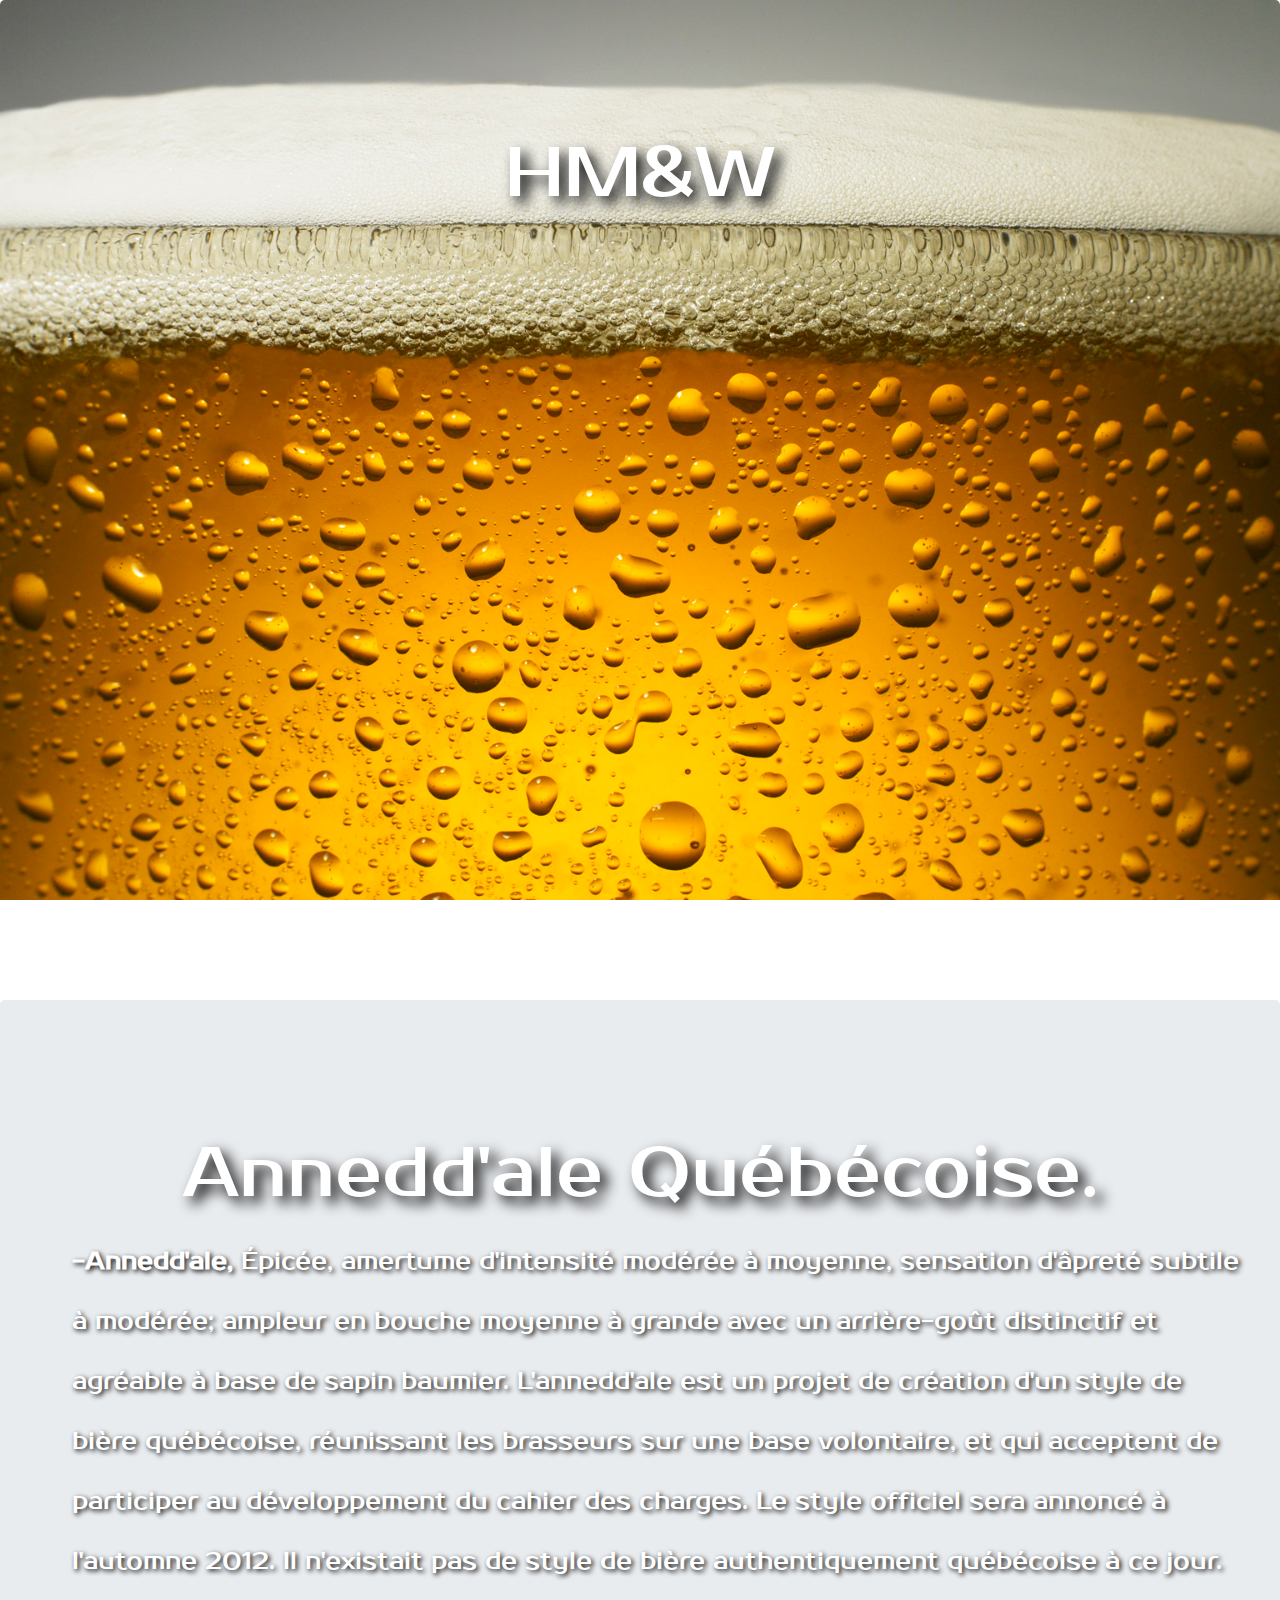
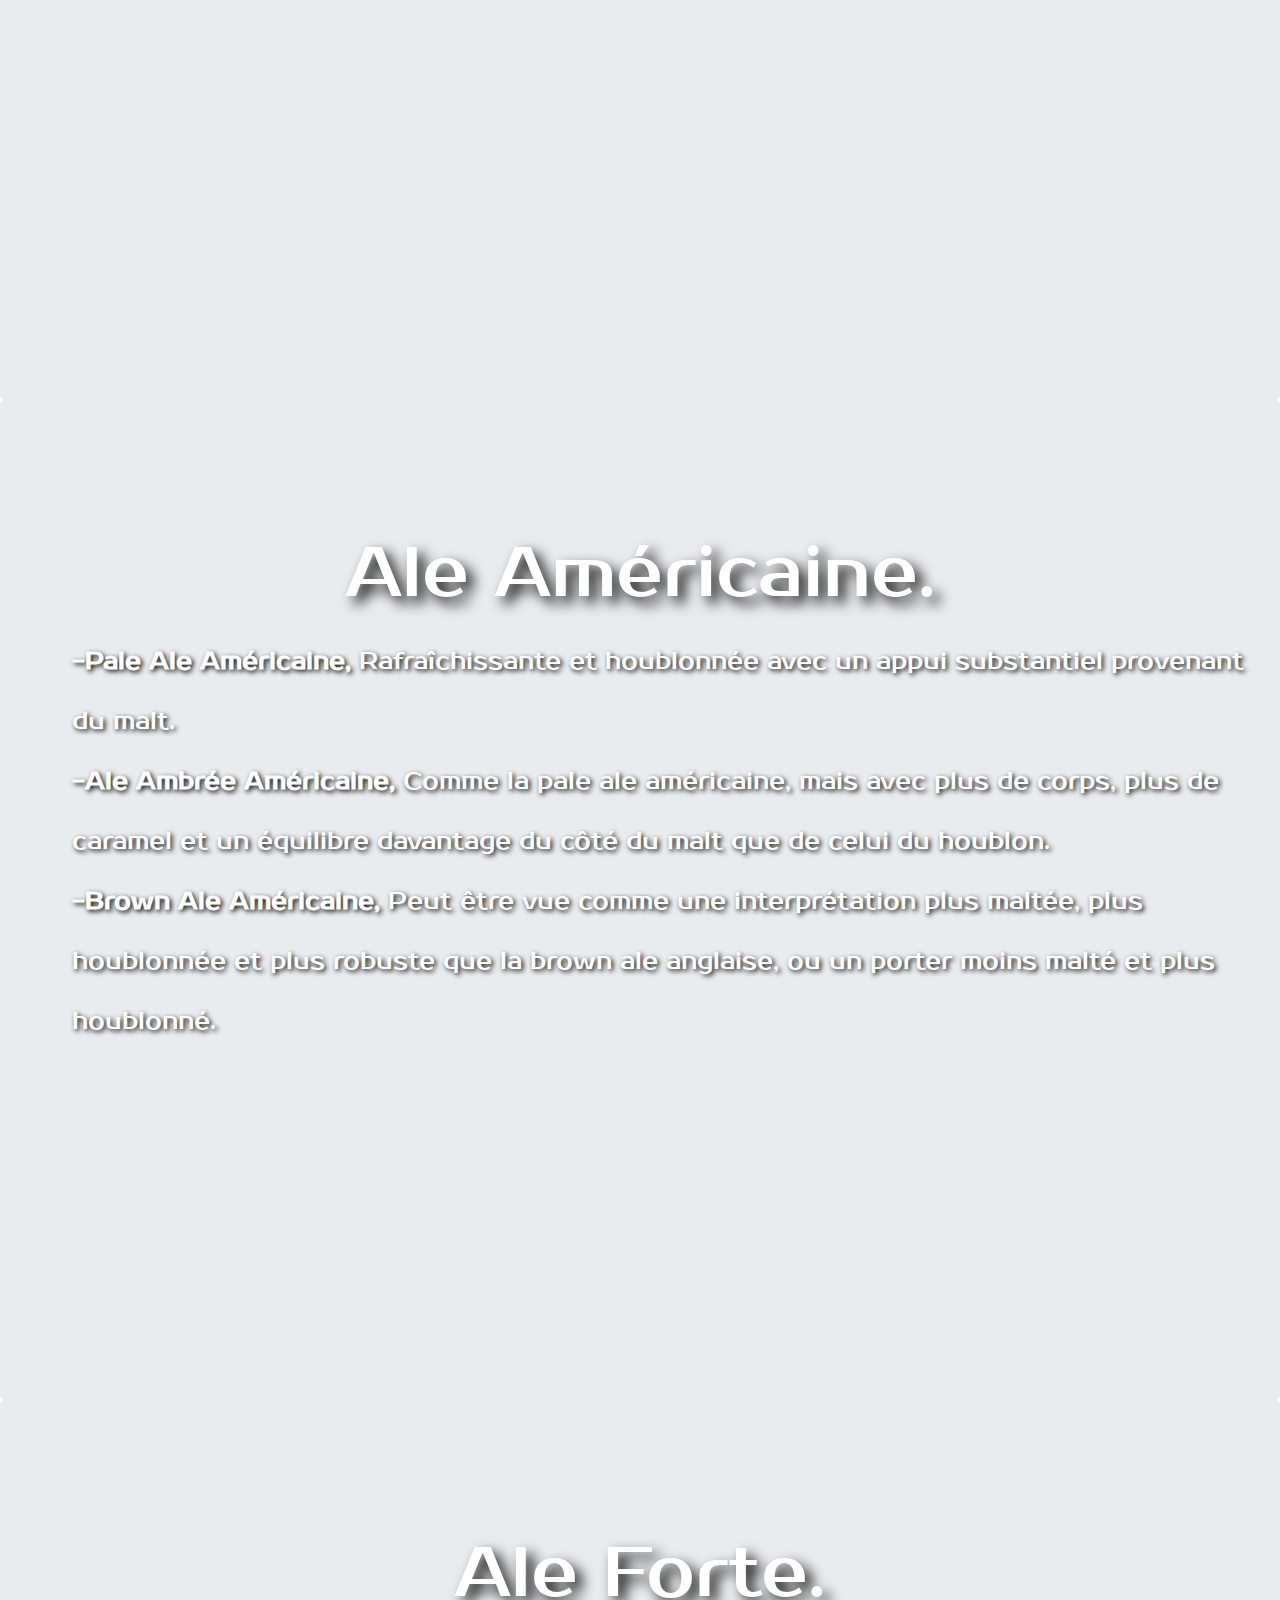
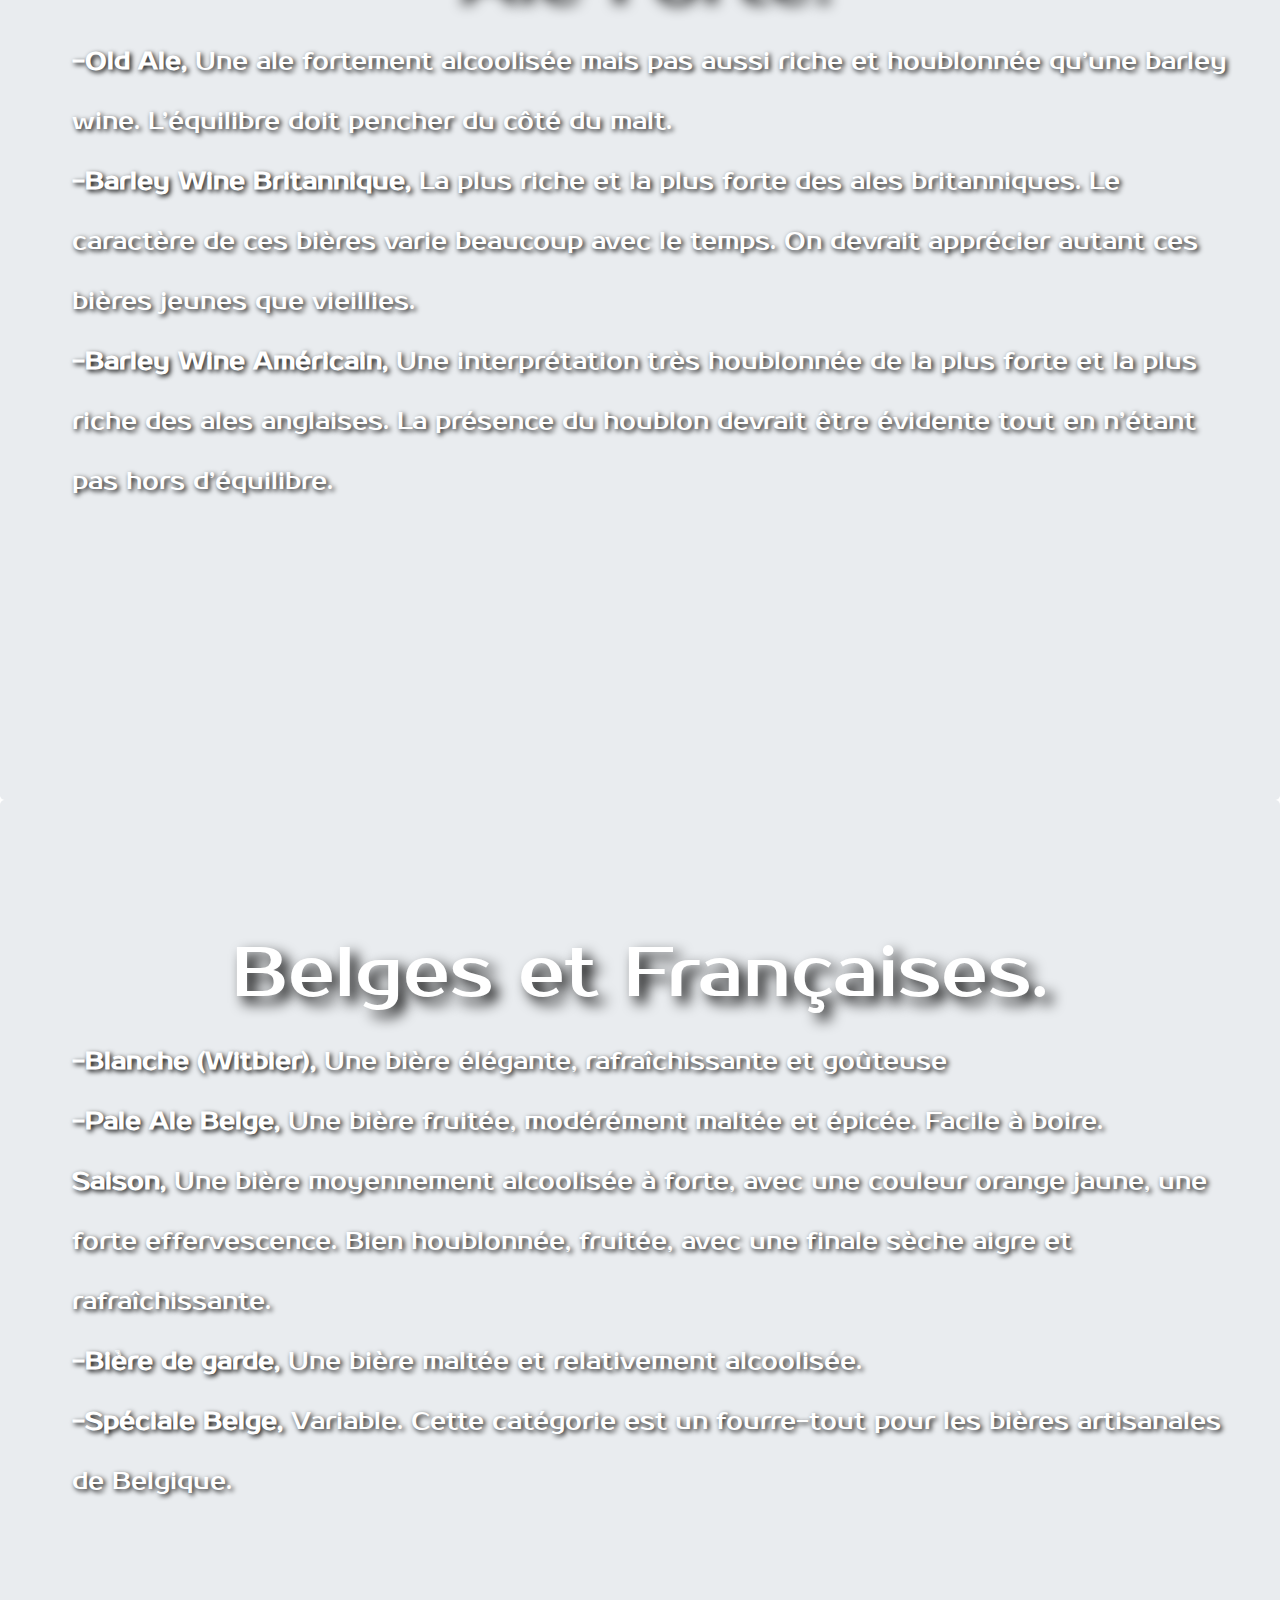
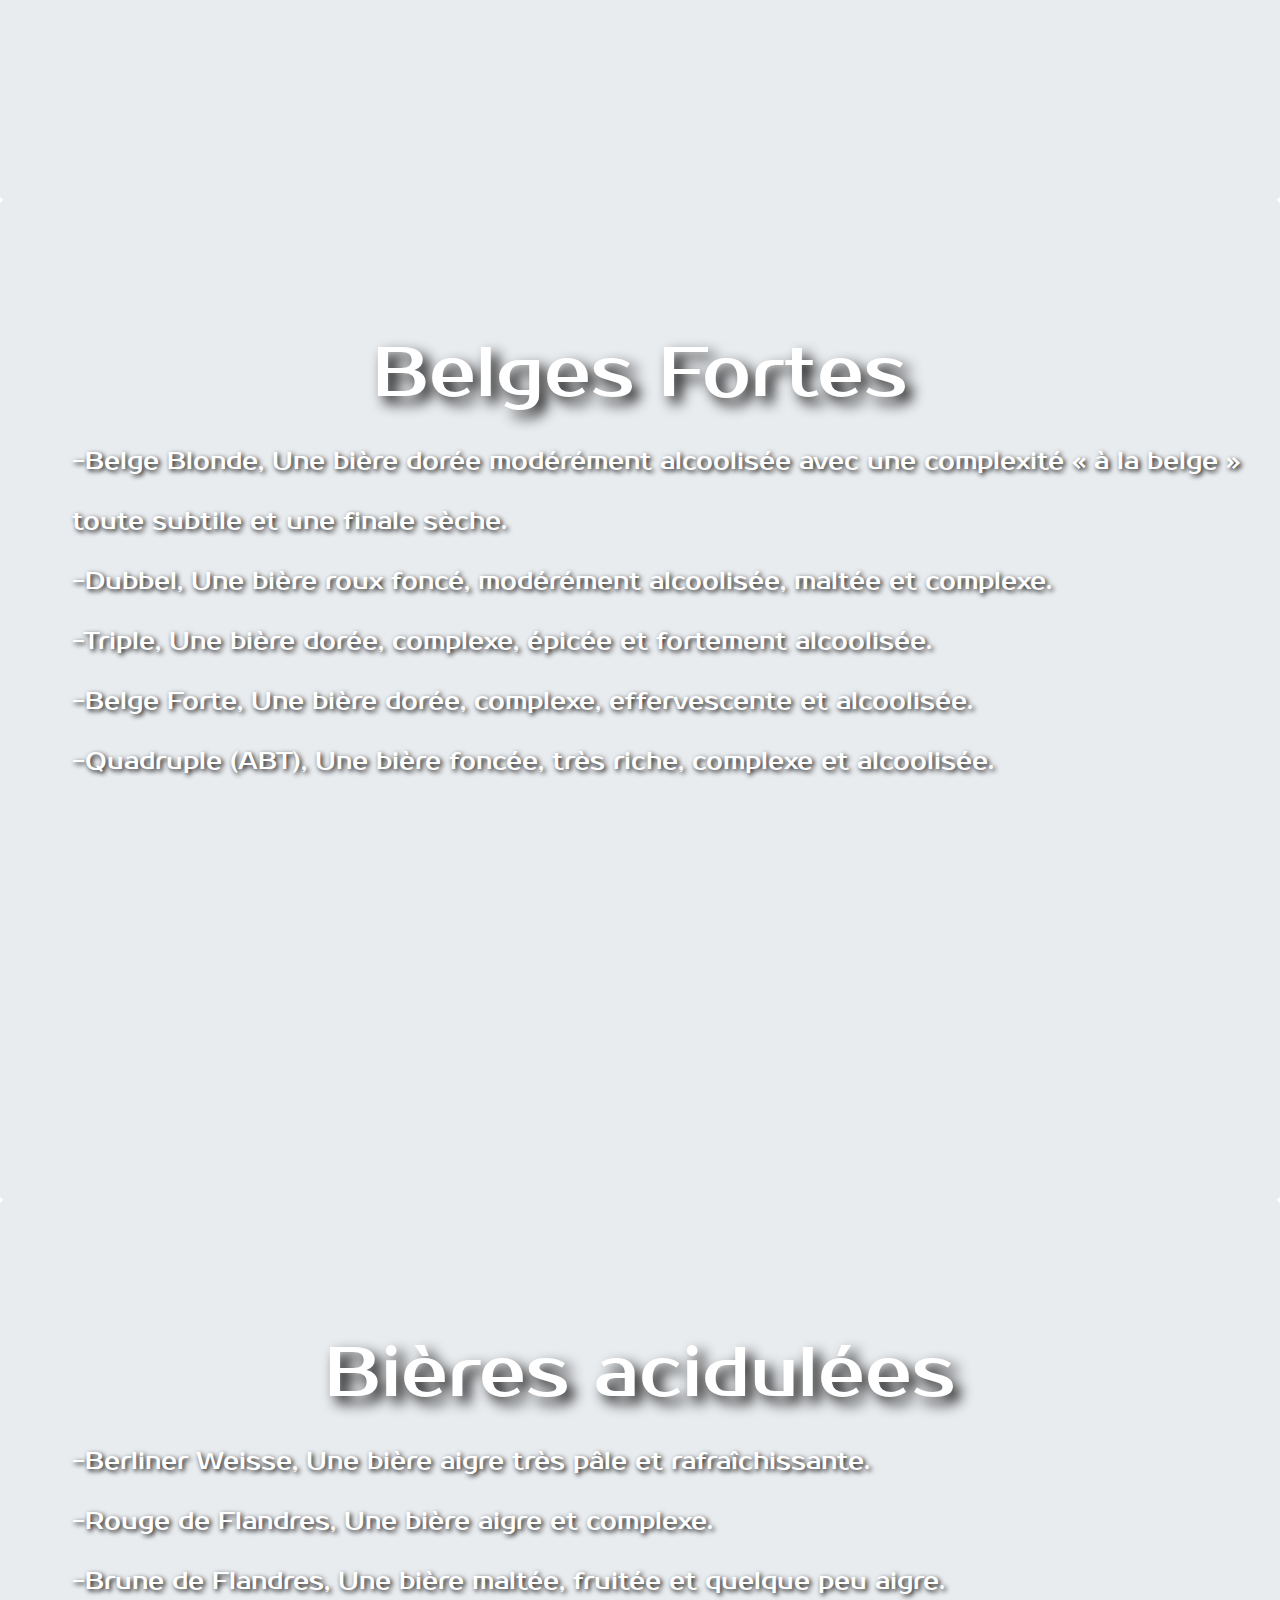
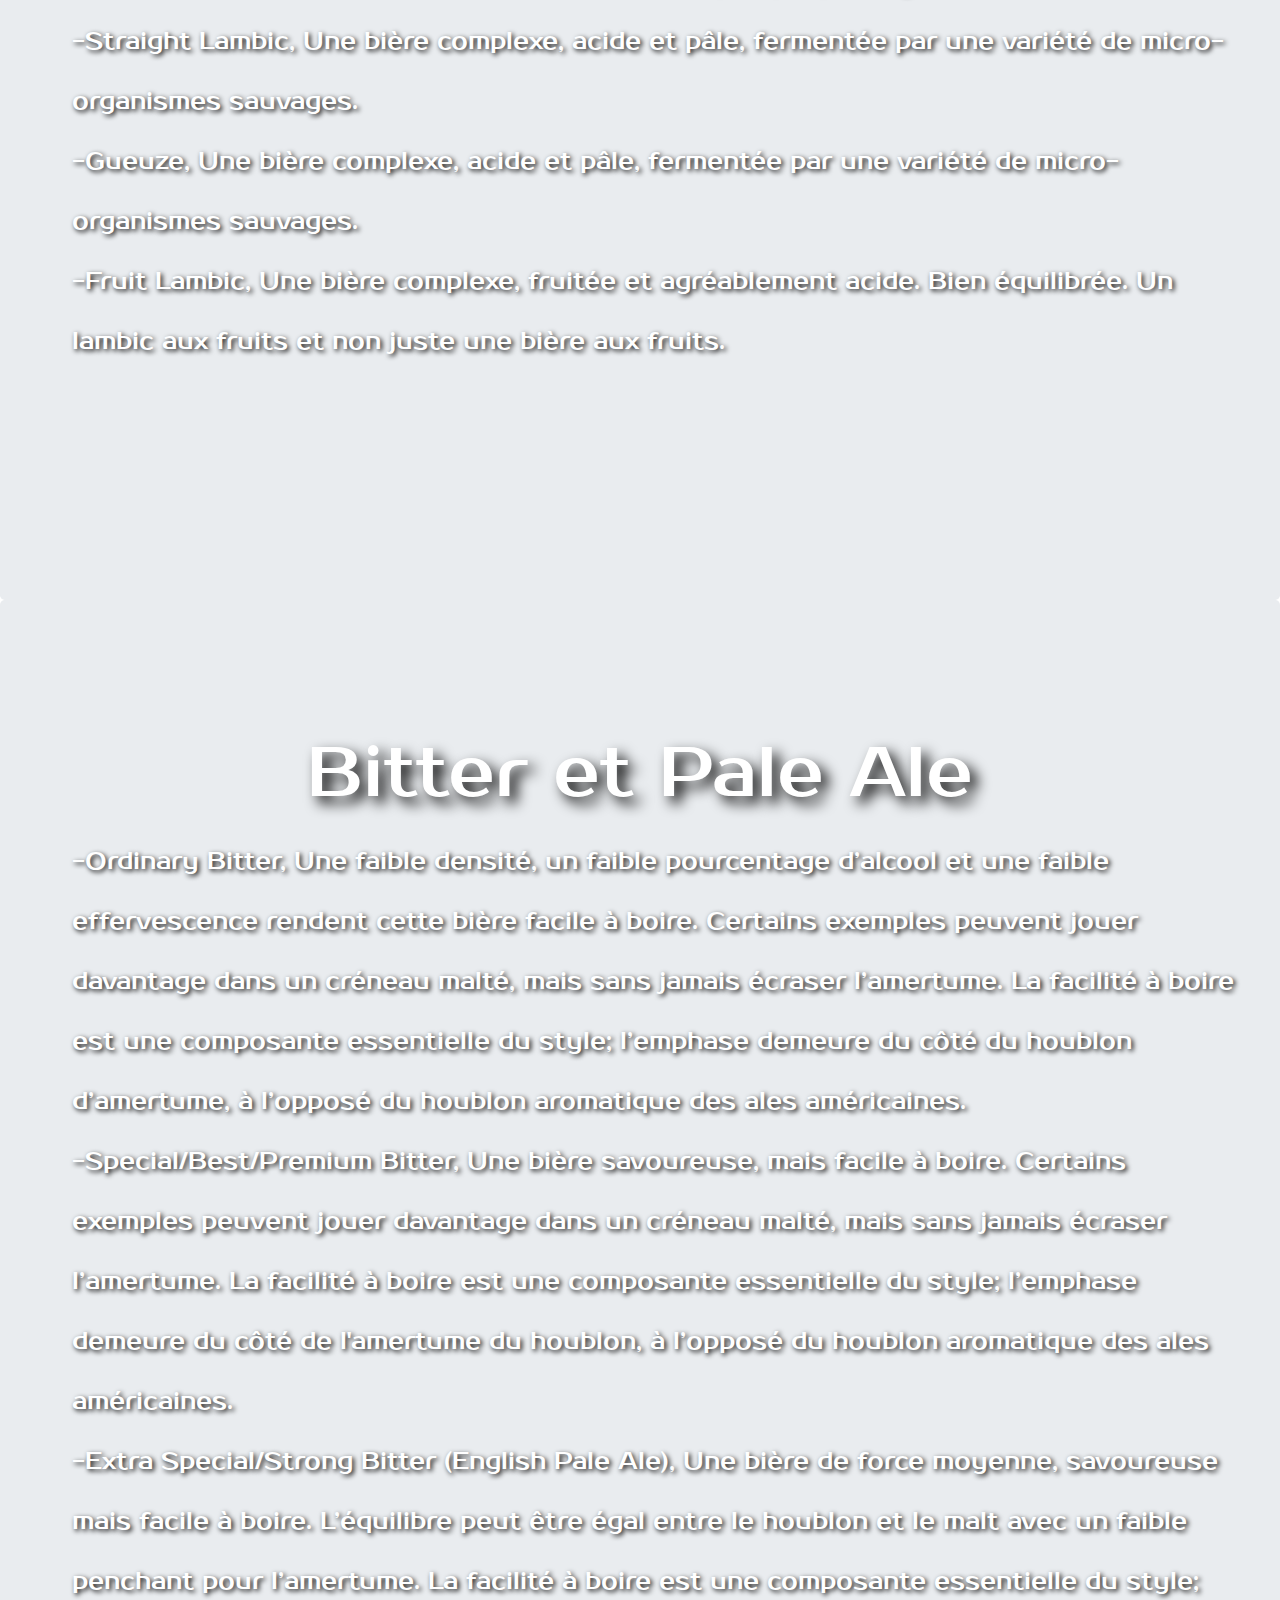
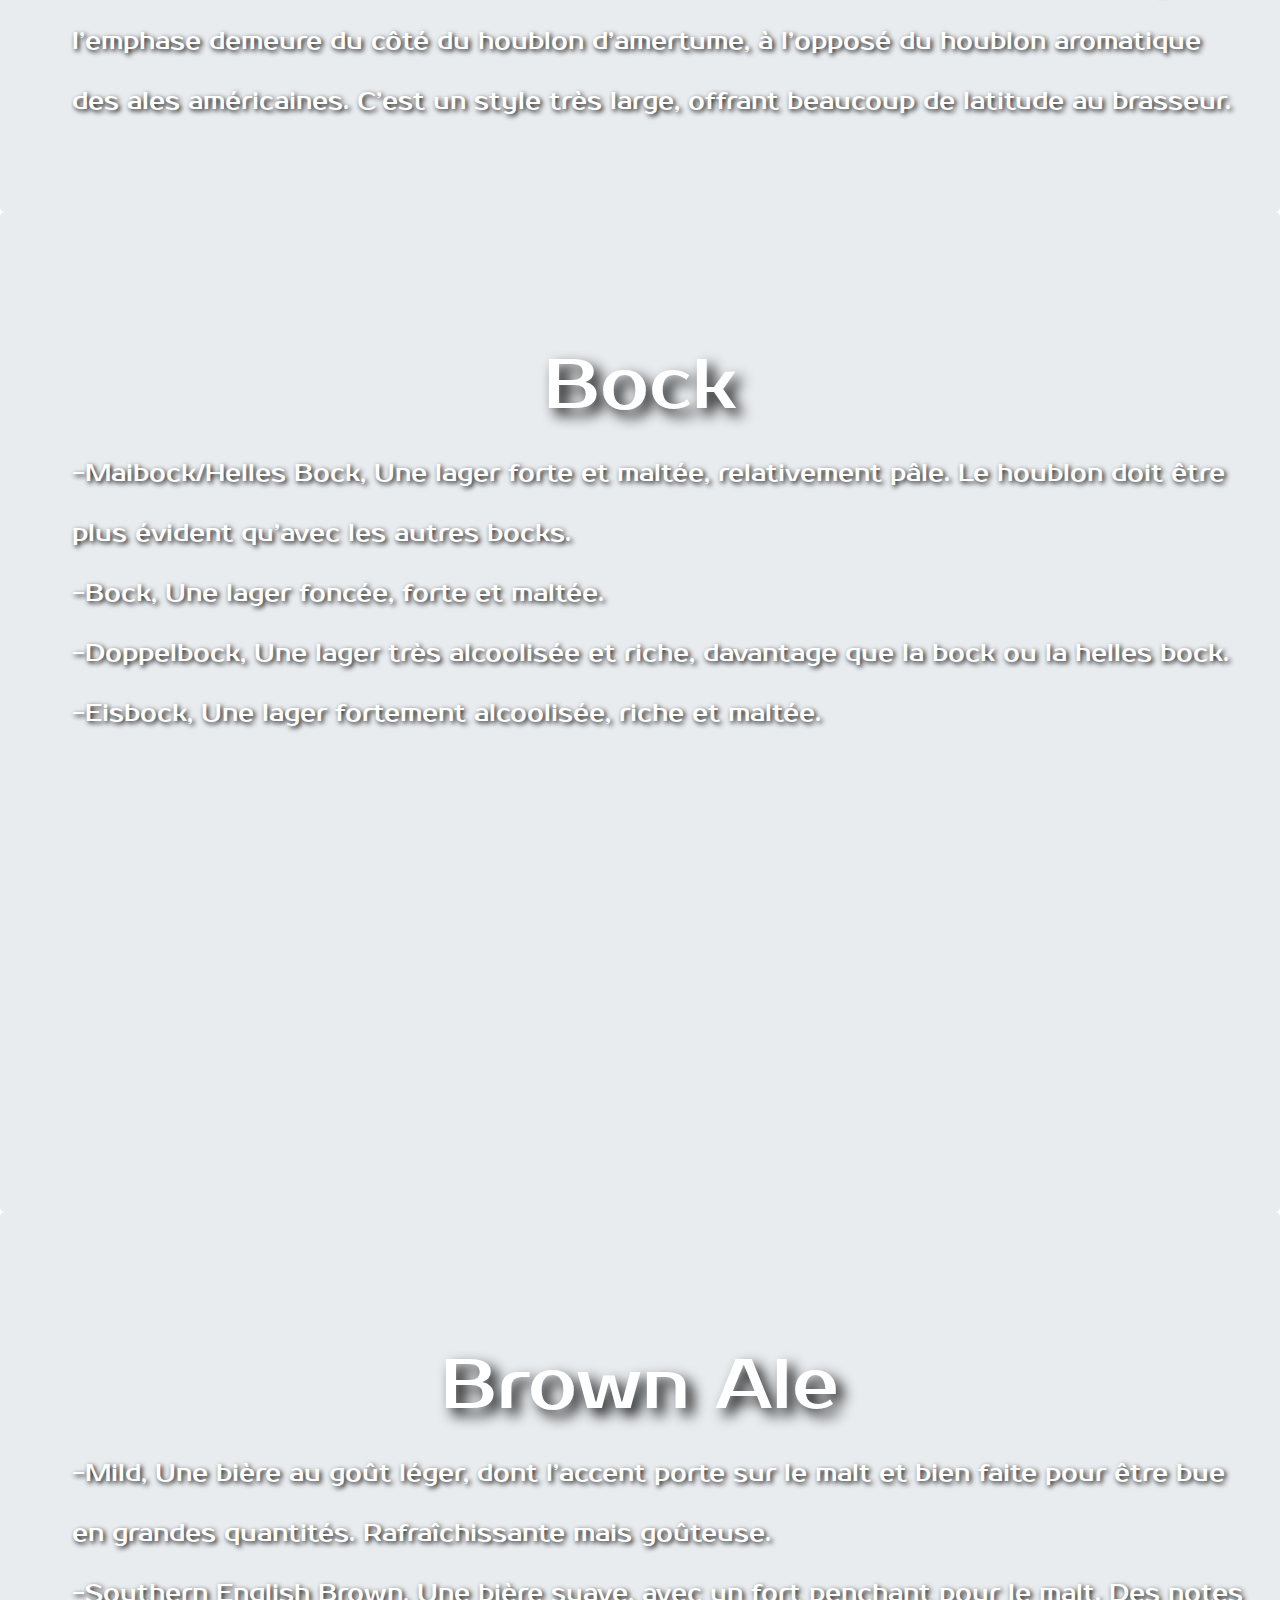
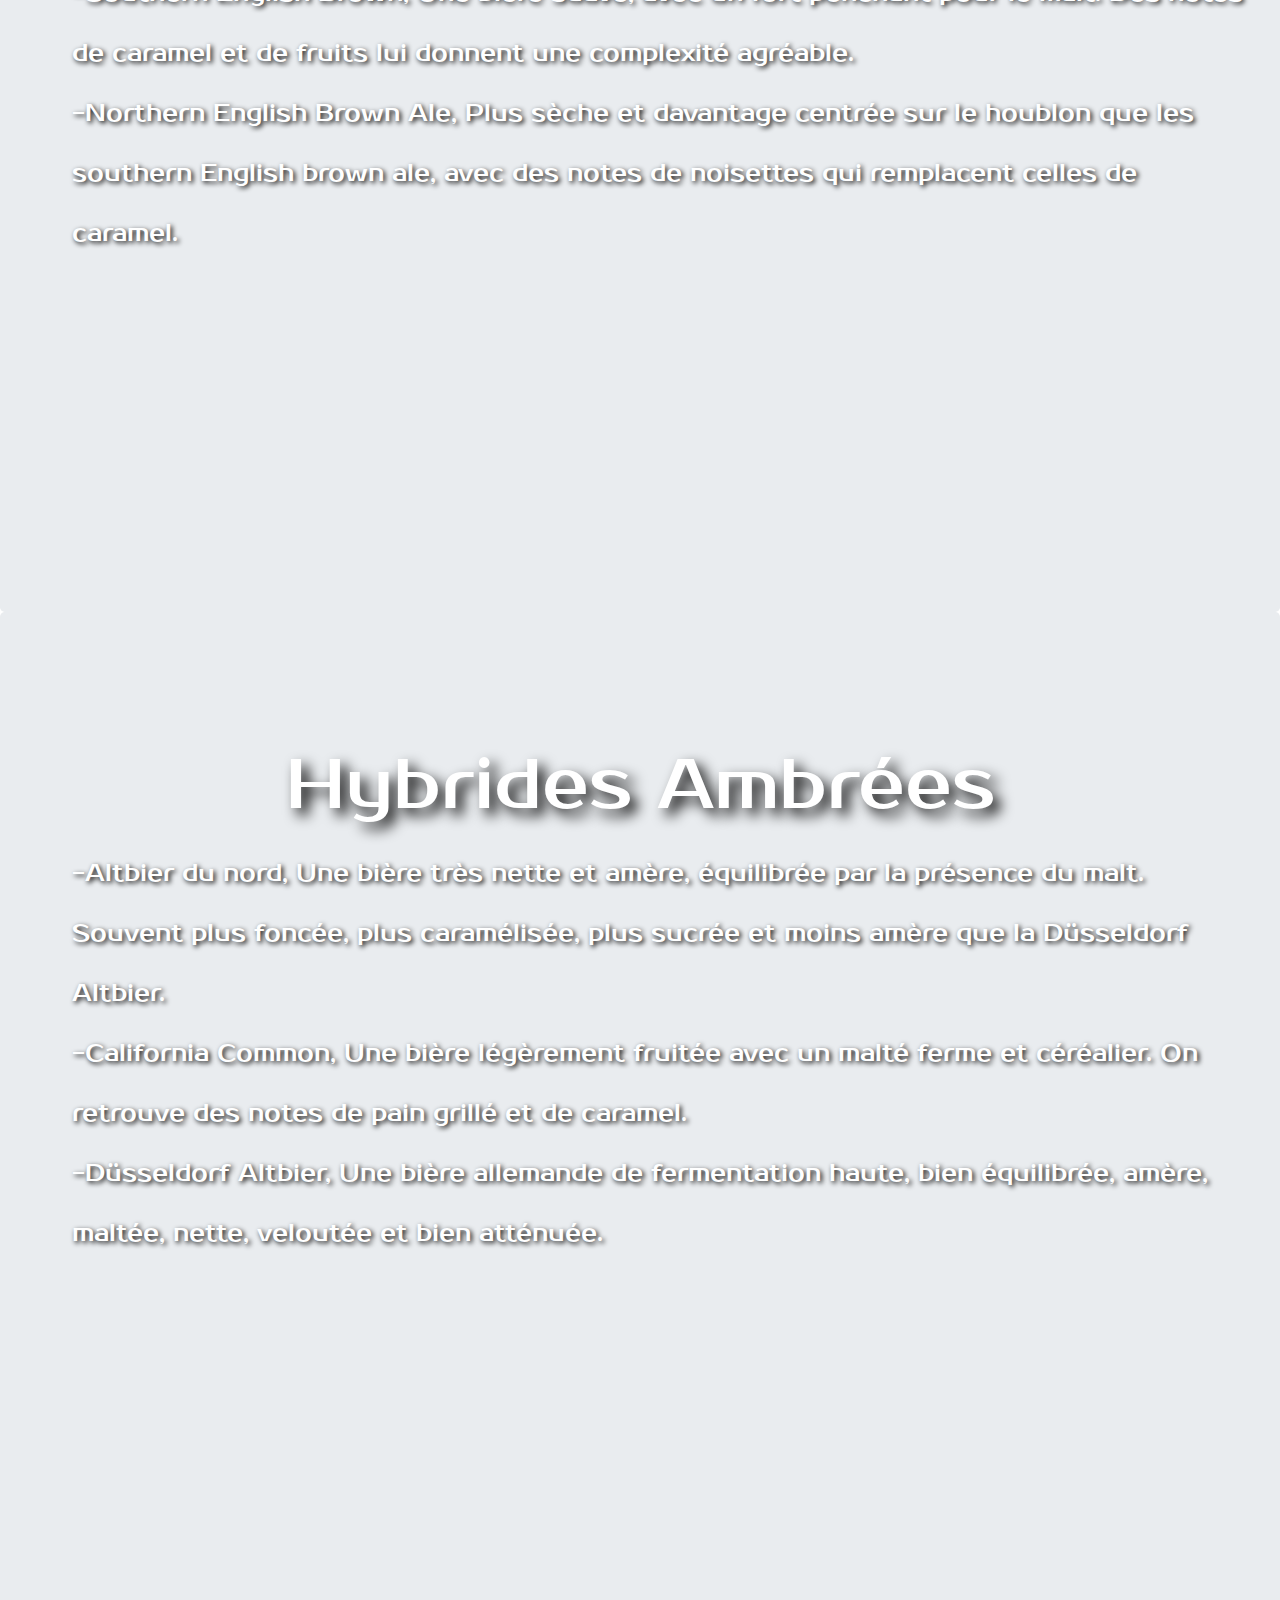
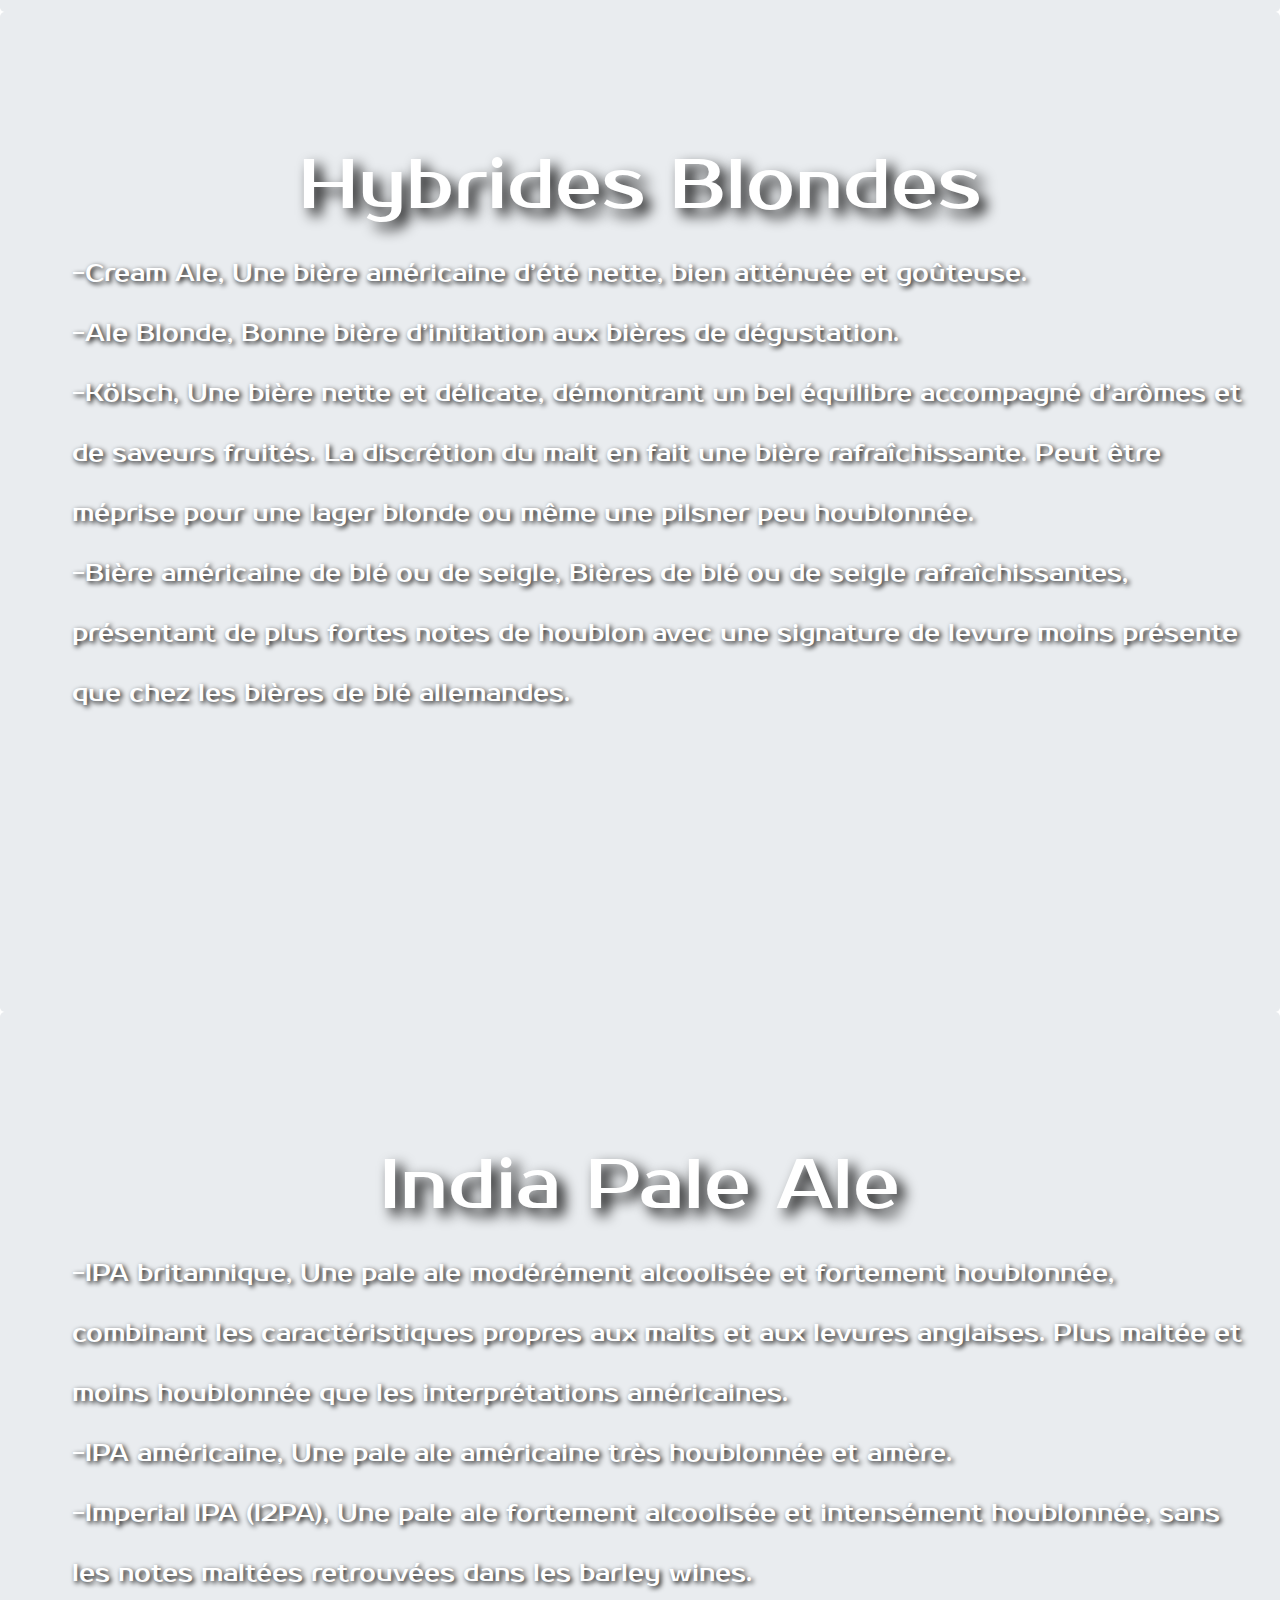
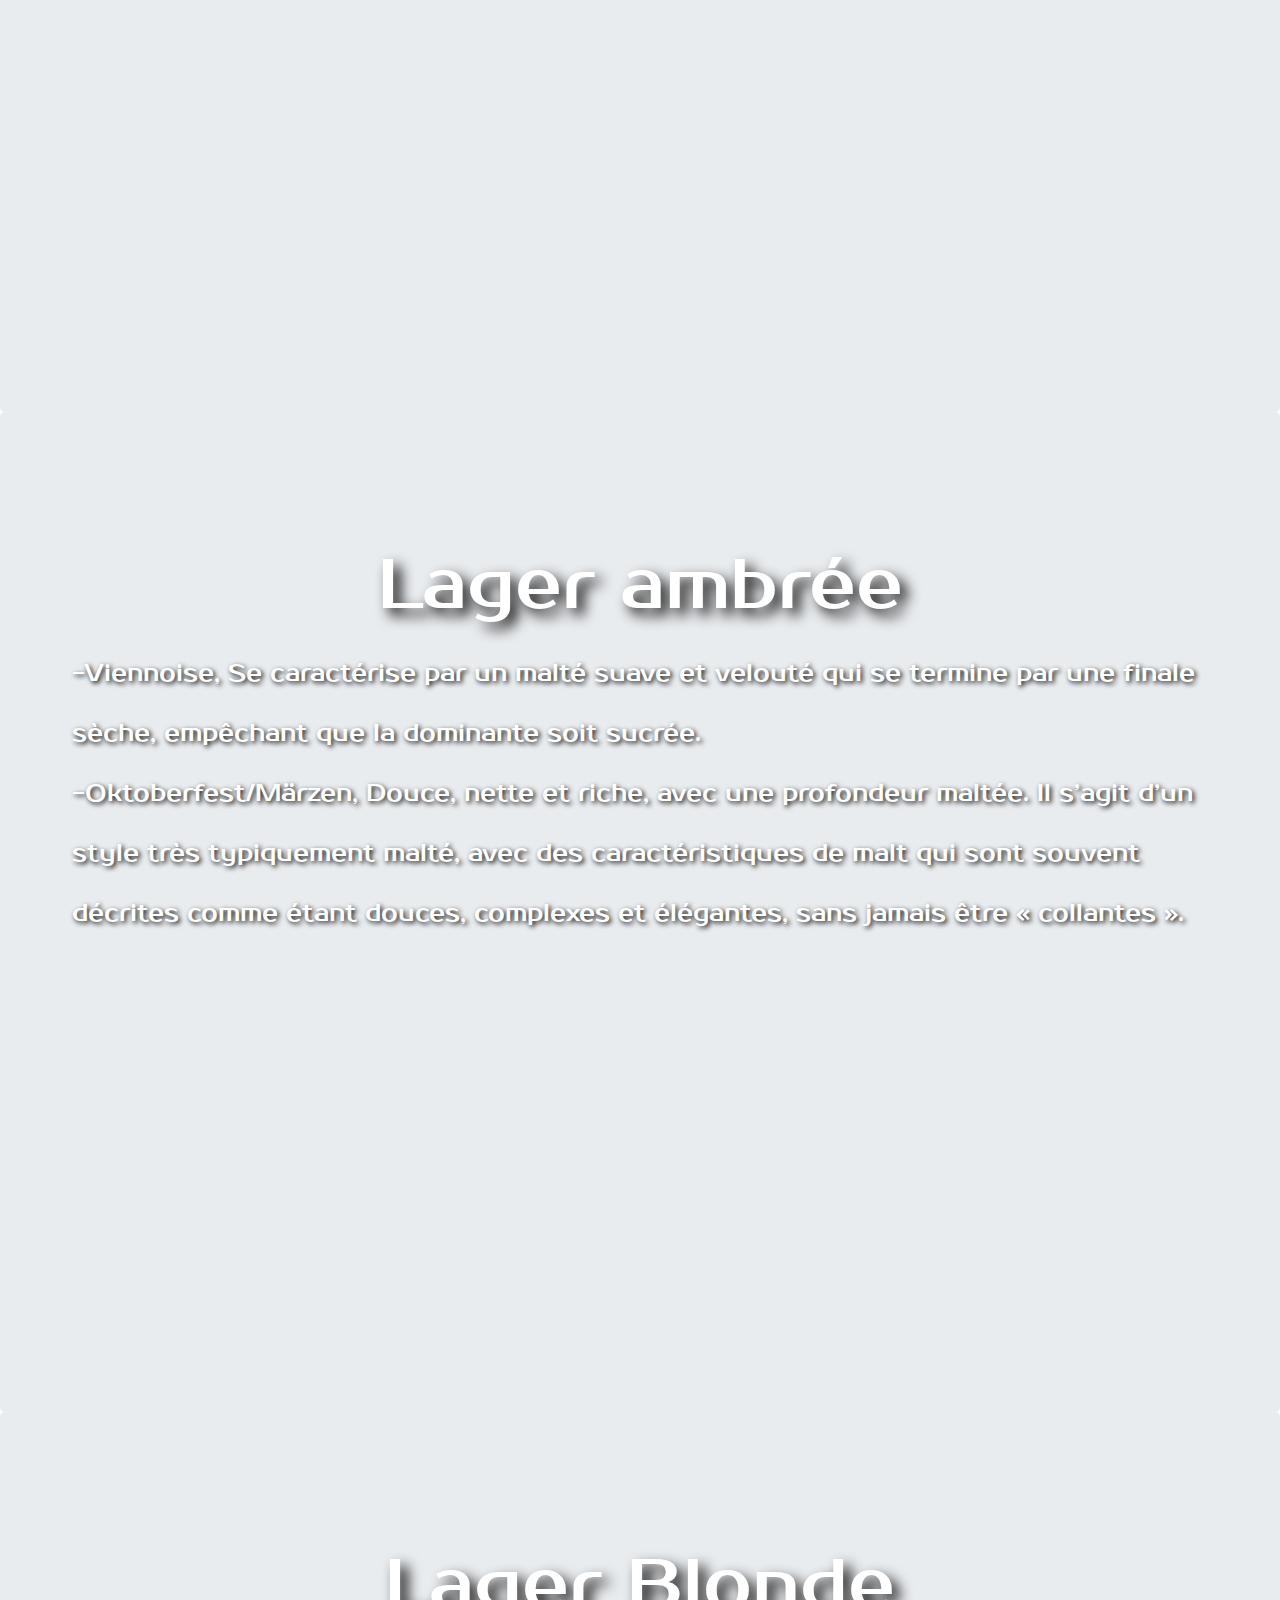
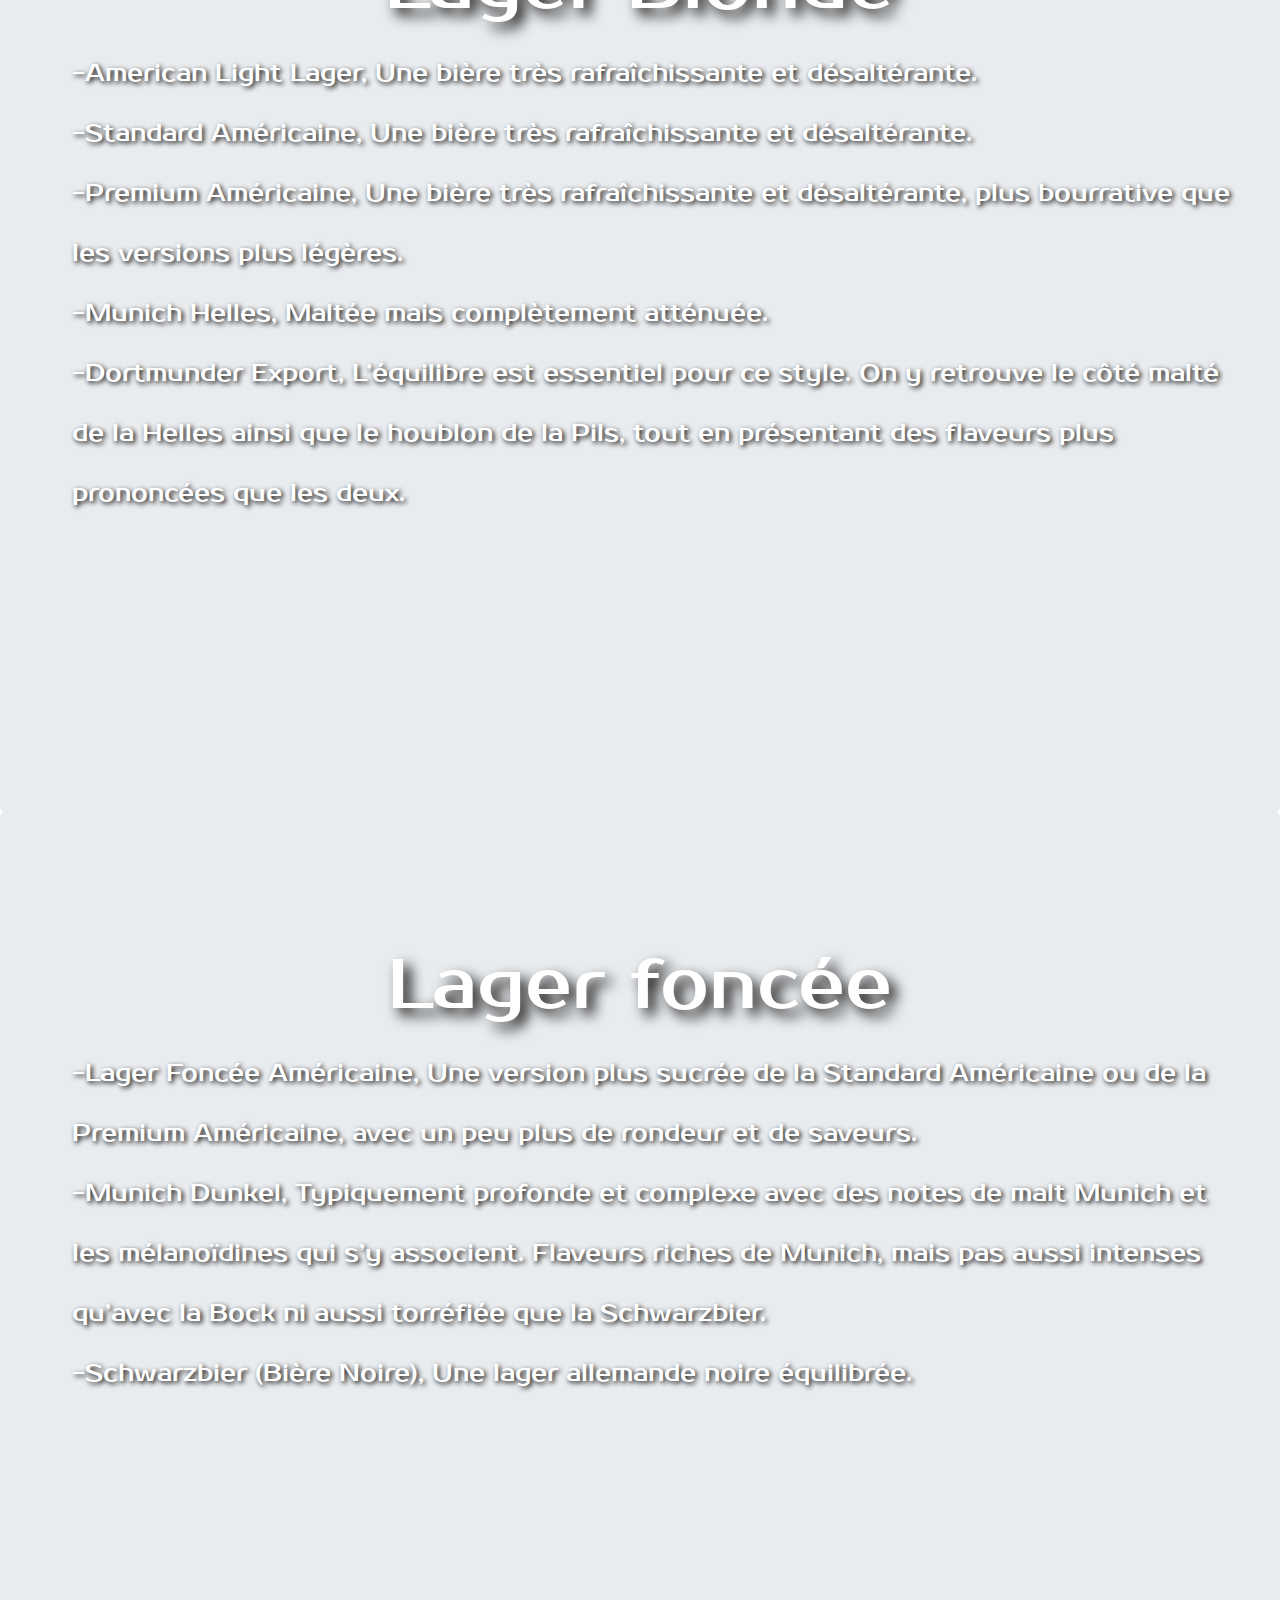
<file: index.html>
<!DOCTYPE html>
<html lang="en">
    <head>
<!-- Meta Tags for Bootstrap 4 -->
        <meta charset="utf-8">
        <title>HM&W</title>
        <meta name="viewport" content="width=device-width, initial-scale=1, shrink-to-fit=no">
<!-- Bootstrap 4 CSS -->
        <link rel="stylesheet" href="https://maxcdn.bootstrapcdn.com/bootstrap/4.0.0/css/bootstrap.min.css" integrity="sha384-Gn5384xqQ1aoWXA+058RXPxPg6fy4IWvTNh0E263XmFcJlSAwiGgFAW/dAiS6JXm" crossorigin="anonymous">
        <link rel="stylesheet" href="style.css"/>
        <link href="https://fonts.googleapis.com/css?family=Prosto+One" rel="stylesheet">
    </head>
    <body>
<!-- head Parallax Section -->
<div class="jumbotron paral paralsec">
        <h1 class="display-3">HM&W</h1>
        </div>
        <!-- 1 Parallax Section -->
        <div class="jumbotron paral paralsec1">
        <h1 class="display-3">Annedd'ale Québécoise.</h1>
        <ul>
            <li><b>-Annedd'ale,</b> Épicée, amertume d'intensité modérée à moyenne, sensation d'âpreté subtile à modérée; ampleur en bouche moyenne à grande avec un arrière-goût distinctif et agréable à base de sapin baumier. L'annedd'ale est un projet de création d'un style de bière québécoise, réunissant les brasseurs sur une base volontaire, et qui acceptent de participer au développement du cahier des charges. Le style officiel sera annoncé à l'automne 2012. Il n'existait pas de style de bière authentiquement québécoise à ce jour.</li>
        </ul>
        </div>
        <!-- 2 Parallax Section -->
        <div class="jumbotron paral paralsec2">
            <h1 class="display-3">Ale Américaine.</h1>
            <ul>
                <li><b>-Pale Ale Américaine,</b> Rafraîchissante et houblonnée avec un appui substantiel provenant du malt.</li>
                <li><b>-Ale Ambrée Américaine,</b> Comme la pale ale américaine, mais avec plus de corps, plus de caramel et un équilibre davantage du côté du malt que de celui du houblon.</li>
                <li><b>-Brown Ale Américaine,</b> Peut être vue comme une interprétation plus maltée, plus houblonnée et plus robuste que la brown ale anglaise, ou un porter moins malté et plus houblonné.</li>
            </ul>
        </div>
        <!-- 3 Parallax Section -->
        <div class="jumbotron paral paralsec3">
            <h1 class="display-3">Ale Forte.</h1>
            <ul>
                <li><b>-Old Ale,</b> Une ale fortement alcoolisée mais pas aussi riche et houblonnée qu’une barley wine. L’équilibre doit pencher du côté du malt.</li>
                <li><b>-Barley Wine Britannique,</b> La plus riche et la plus forte des ales britanniques. Le caractère de ces bières varie beaucoup avec le temps. On devrait apprécier autant ces bières jeunes que vieillies.</li>
                <li><b>-Barley Wine Américain,</b> Une interprétation très houblonnée de la plus forte et la plus riche des ales anglaises. La présence du houblon devrait être évidente tout en n’étant pas hors d’équilibre.</li>
            </ul>
        </div>
        <!-- 4 Parallax Section -->
        <div class="jumbotron paral paralsec4">
            <h1 class="display-3">Belges et Françaises.</h1>
                <ul>
                    <li><b>-Blanche (Witbier),</b> Une bière élégante, rafraîchissante et goûteuse</li>
                    <li><b>-Pale Ale Belge,</b> Une bière fruitée, modérément maltée et épicée. Facile à boire.</li>
                    <li><b>Saison,</b> Une bière moyennement alcoolisée à forte, avec une couleur orange jaune, une forte effervescence. Bien houblonnée, fruitée, avec une finale sèche aigre et rafraîchissante.</li>
                    <li><b>-Bière de garde,</b> Une bière maltée et relativement alcoolisée.</li>
                    <li><b>-Spéciale Belge,</b> Variable. Cette catégorie est un fourre-tout pour les bières artisanales de Belgique.</li>
                </ul>
        </div>
        <!-- 5 Parallax Section -->
        <div class="jumbotron paral paralsec5">
            <h1 class="display-3">Belges Fortes</h1>
            <ul>
                <li>-Belge Blonde, Une bière dorée modérément alcoolisée avec une complexité « à la belge » toute subtile et une finale sèche.</li>
                <li>-Dubbel, Une bière roux foncé, modérément alcoolisée, maltée et complexe.</li>
                <li>-Triple, Une bière dorée, complexe, épicée et fortement alcoolisée.</li>
                <li>-Belge Forte, Une bière dorée, complexe, effervescente et alcoolisée.</li>
                <li>-Quadruple (ABT), Une bière foncée, très riche, complexe et alcoolisée.</li>
            </ul>
        </div>
        <!-- 6 Parallax Section -->
        <div class="jumbotron paral paralsec6">
            <h1 class="display-3">Bières acidulées</h1>
            <ul>
                <li>-Berliner Weisse, Une bière aigre très pâle et rafraîchissante.</li>
                <li>-Rouge de Flandres, Une bière aigre et complexe.</li>
                <li>-Brune de Flandres, Une bière maltée, fruitée et quelque peu aigre.</li>
                <li>-Straight Lambic, Une bière complexe, acide et pâle, fermentée par une variété de micro-organismes sauvages.</li>
                <li>-Gueuze, Une bière complexe, acide et pâle, fermentée par une variété de micro-organismes sauvages.</li>
                <li>-Fruit Lambic, Une bière complexe, fruitée et agréablement acide. Bien équilibrée. Un lambic aux fruits et non juste une bière aux fruits.</li>
            </ul>
        </div>
        <!-- 7 Parallax Section -->
        <div class="jumbotron paral paralsec7">
            <h1 class="display-3">Bitter et Pale Ale</h1>
            <ul>
                <li>-Ordinary Bitter, Une faible densité, un faible pourcentage d’alcool et une faible effervescence rendent cette bière facile à boire. Certains exemples peuvent jouer davantage dans un créneau malté, mais sans jamais écraser l’amertume. La facilité à boire est une composante essentielle du style; l’emphase demeure du côté du houblon d’amertume, à l’opposé du houblon aromatique des ales américaines.</li>
                <li>-Special/Best/Premium Bitter, Une bière savoureuse, mais facile à boire. Certains exemples peuvent jouer davantage dans un créneau malté, mais sans jamais écraser l’amertume. La facilité à boire est une composante essentielle du style; l’emphase demeure du côté de l'amertume du houblon, à l’opposé du houblon aromatique des ales américaines.</li>
                <li>-Extra Special/Strong Bitter (English Pale Ale), Une bière de force moyenne, savoureuse mais facile à boire. L’équilibre peut être égal entre le houblon et le malt avec un faible penchant pour l’amertume. La facilité à boire est une composante essentielle du style; l’emphase demeure du côté du houblon d’amertume, à l’opposé du houblon aromatique des ales américaines. C’est un style très large, offrant beaucoup de latitude au brasseur.</li>    
            </ul>
            </div>
        <!-- 8 Parallax Section -->
        <div class="jumbotron paral paralsec8">
            <h1 class="display-3">Bock</h1>
            <ul>
                <li>-Maibock/Helles Bock, Une lager forte et maltée, relativement pâle. Le houblon doit être plus évident qu’avec les autres bocks.</li>
                <li>-Bock, Une lager foncée, forte et maltée.</li>
                <li>-Doppelbock, Une lager très alcoolisée et riche, davantage que la bock ou la helles bock.</li>
                <li>-Eisbock, Une lager fortement alcoolisée, riche et maltée.</li>
            </ul>
        </div>
        <!-- 9 Parallax Section -->
        <div class="jumbotron paral paralsec9">
            <h1 class="display-3">Brown Ale</h1>
            <ul>
                <li>-Mild, Une bière au goût léger, dont l’accent porte sur le malt et bien faite pour être bue en grandes quantités. Rafraîchissante mais goûteuse.</li>
                <li>-Southern English Brown, Une bière suave, avec un fort penchant pour le malt. Des notes de caramel et de fruits lui donnent une complexité agréable.</li>
                <li>-Northern English Brown Ale, Plus sèche et davantage centrée sur le houblon que les southern English brown ale, avec des notes de noisettes qui remplacent celles de caramel.</li>
            </ul>
        </div>
        <!-- 10 Parallax Section -->
        <div class="jumbotron paral paralsec10">
                <h1 class="display-3">Hybrides Ambrées</h1>
                <ul>
                    <li>-Altbier du nord, Une bière très nette et amère, équilibrée par la présence du malt. Souvent plus foncée, plus caramélisée, plus sucrée et moins amère que la Düsseldorf Altbier.</li>
                    <li>-California Common, Une bière légèrement fruitée avec un malté ferme et céréalier. On retrouve des notes de pain grillé et de caramel.</li>
                    <li>-Düsseldorf Altbier, Une bière allemande de fermentation haute, bien équilibrée, amère, maltée, nette, veloutée et bien atténuée.</li>
                </ul>
            </div>
        <!-- 11 Parallax Section -->
        <div class="jumbotron paral paralsec11">
                <h1 class="display-3">Hybrides Blondes</h1>
                <ul>
                    <li>-Cream Ale, Une bière américaine d’été nette, bien atténuée et goûteuse.</li>
                    <li>-Ale Blonde, Bonne bière d’initiation aux bières de dégustation.</li>
                    <li>-Kölsch, Une bière nette et délicate, démontrant un bel équilibre accompagné d’arômes et de saveurs fruités. La discrétion du malt en fait une bière rafraîchissante. Peut être méprise pour une lager blonde ou même une pilsner peu houblonnée.</li>
                    <li>-Bière américaine de blé ou de seigle, Bières de blé ou de seigle rafraîchissantes, présentant de plus fortes notes de houblon avec une signature de levure moins présente que chez les bières de blé allemandes.</li>
                </ul>
            </div>
        <!-- 12 Parallax Section -->
        <div class="jumbotron paral paralsec12">
                <h1 class="display-3">India Pale Ale</h1>
                <ul>
                    <li>-IPA britannique, Une pale ale modérément alcoolisée et fortement houblonnée, combinant les caractéristiques propres aux malts et aux levures anglaises. Plus maltée et moins houblonnée que les interprétations américaines.</li>
                    <li>-IPA américaine, Une pale ale américaine très houblonnée et amère.</li>
                    <li>-Imperial IPA (I2PA), Une pale ale fortement alcoolisée et intensément houblonnée, sans les notes maltées retrouvées dans les barley wines.</li>
                </ul>
            </div>
        <!-- 13 Parallax Section -->
        <div class="jumbotron paral paralsec13">
                <h1 class="display-3">Lager ambrée</h1>
                <ul>
                    <li>-Viennoise, Se caractérise par un malté suave et velouté qui se termine par une finale sèche, empêchant que la dominante soit sucrée.</li>
                    <li>-Oktoberfest/Märzen, Douce, nette et riche, avec une profondeur maltée. Il s’agit d’un style très typiquement malté, avec des caractéristiques de malt qui sont souvent décrites comme étant douces, complexes et élégantes, sans jamais être « collantes ».</li>
                </ul>
            </div>
        <!-- 14 Parallax Section -->
        <div class="jumbotron paral paralsec14">
                <h1 class="display-3">Lager Blonde</h1>
                <ul>
                    <li>-American Light Lager, Une bière très rafraîchissante et désaltérante.</li>
                    <li>-Standard Américaine, Une bière très rafraîchissante et désaltérante.</li>
                    <li>-Premium Américaine, Une bière très rafraîchissante et désaltérante, plus bourrative que les versions plus légères.</li>
                    <li>-Munich Helles, Maltée mais complètement atténuée.</li>
                    <li>-Dortmunder Export, L’équilibre est essentiel pour ce style. On y retrouve le côté malté de la Helles ainsi que le houblon de la Pils, tout en présentant des flaveurs plus prononcées que les deux.</li>
                </ul>
            </div>
        <!-- 15 Parallax Section -->
        <div class="jumbotron paral paralsec15">
                <h1 class="display-3">Lager foncée</h1>
                <ul>
                    <li>-Lager Foncée Américaine, Une version plus sucrée de la Standard Américaine ou de la Premium Américaine, avec un peu plus de rondeur et de saveurs.</li>
                    <li>-Munich Dunkel, Typiquement profonde et complexe avec des notes de malt Munich et les mélanoïdines qui s’y associent. Flaveurs riches de Munich, mais pas aussi intenses qu’avec la Bock ni aussi torréfiée que la Schwarzbier.</li>
                    <li>-Schwarzbier (Bière Noire), Une lager allemande noire équilibrée.</li>
                </ul>
            </div>
        <!-- 16 Parallax Section -->
        <div class="jumbotron paral paralsec16">
                <h1 class="display-3">Pilsner</h1>
                <ul>
                    <li>-Pilsner Allemande (Pils), Une bière nette et rafraîchissante, qui présente principalement une amertume et des saveurs de houblons nobles allemands. </li>
                    <li>-Premium Pilsner ou Premium Pils, dénomination commerciale sans signification, il ne s'agit pas du segment premium. À défaut d'indication on peut supposer qu'il s'agit de Pilsner Allemande.
                    </li>
                    <li>-Pilsner Bohémienne, Nette, complexe, bien équilibrée et rafraichissante.</li>
                    <li>-Pilsner Américaine Classique, Une Pilsner qui peut facilement se comparer aux Pilsner européennes, mais démontrant des caractéristiques propres à l’utilisation des céréales et des houblons à la disposition des brasseurs allemands ayant brassés ces bières pour la première fois aux États-Unis. Rafraichissante, mais avec le fond malté et houblonné qui font qu’elle se démarque des autres lagers nord américaines.</li>
                    <li>-</li>
                </ul>
            </div>
        <!-- 17 Parallax Section -->
        <div class="jumbotron paral paralsec17">
                <h1 class="display-3">Porter</h1>
                <ul>
                    <li>-Brown Porter, Une ale anglaise foncée avec des caractéristiques restreintes de torréfaction.</li>
                    <li>-Robust Porter, Une ale foncée, maltée et complexe, avec des notes de torréfaction.</li>
                    <li>-Porter Baltique, Les flaveurs maltées du porter baltique peuvent ressembler à celles de l’english brown porter, mais avec une densité initiale plus forte et un taux d’alcool plus élevé. Très complexe.</li>
                </ul>
            </div>
        <!-- 18 Parallax Section -->
        <div class="jumbotron paral paralsec18">
                <h1 class="display-3">Rauchbier</h1>
                <ul>
                    <li>-Rauchbier, Une Märzen avec des arômes et flaveurs de fumée. Un peu plus foncée qu’une Märzen.</li>
                </ul>
            </div>
        <!-- 19 Parallax Section -->
        <div class="jumbotron paral paralsec19">
                <h1 class="display-3">Scottish Ale et Irish Ale</h1>
                <ul>
                    <li>-Irish Red Ale, Une bière maltée avec des notes sucrées et une finale sèche. Se boit bien</li>
                    <li>-Scotch Ale, Riche, maltée et souvent sucrée, une bonne bière à servir au dessert. Des flaveurs secondaires de malt ajoutent une complexité à la bière. L’alcool et le malté varient d’une interprétation à l’autre.</li>
                </ul>
            </div>
        <!-- 20 Parallax Section -->
        <div class="jumbotron paral paralsec20">
                <h1 class="display-3">Stout</h1>
                <ul>
                    <li>-Dry Stout, Une bière très foncée, crémeuse et amère, avec des notde torréfaction.</li>
                    <li>-Sweet Stout, Une bière très foncée, sucrée, ronde et légèremetorréfiée. Fais penser à un expresso édulcoré.</li>
                    <li>-Oatmeal stout, Une bière très foncée, ronde, torréfiée, maltée avun complément de saveurs d’avoine.</li>
                    <li>-Foreign Extra Stout, Une bière très foncée, modérément alcoolisée torréfiée. Les interprétations tropicales peuvent être plus sucrées.</li>
                    <li>-Stout Américaine, Une bière houblonnée, amère et très torréfiée.</li>
                    <li>-Imperial Stout, Une bière noire intensément goûteuse. Torréfiéfruitée, douce amère avec des notes d’alcool bien évidentes. Les flaveude petits fruits se mêlent aux notes de torréfaction et de brûlé. Peêtre vue comme un barley wine noir.</li>
                </ul>
            </div>
        <!-- 21 Parallax Section -->
        <div class="jumbotron paral paralsec21">
                <h1 class="display-3">Weizen</h1>
                <ul>
                    <li>-Weizen/Weissbier, Une bière pâle, épicée, fruitée et rafraîchissante.</li>
                    <li>-Dunkelweizen, Une bière modérément foncée, épicée, fruitée et rafraîchissante.</li>
                    <li>-Weizenbock, Une bière forte, maltée, fruitée, combinant les meilleures caractéristiques d’une weizen à celles d’une bock.</li>
                    <li>-Roggenbier (Bière de seigle allemande), Une dunkelweizen produite avec du seigle au lieu du blé, présentant plus de rondeur et de houblon.</li>
                </ul>
            </div>





<!-- Scripts -->
<script src="https://code.jquery.com/jquery-3.2.1.slim.min.js" integrity="sha384-KJ3o2DKtIkvYIK3UENzmM7KCkRr/rE9/Qpg6aAZGJwFDMVNA/GpGFF93hXpG5KkN" crossorigin="anonymous"></script>
<script src="https://cdnjs.cloudflare.com/ajax/libs/popper.js/1.12.9/umd/popper.min.js" integrity="sha384-ApNbgh9B+Y1QKtv3Rn7W3mgPxhU9K/ScQsAP7hUibX39j7fakFPskvXusvfa0b4Q" crossorigin="anonymous"></script>
<script src="https://maxcdn.bootstrapcdn.com/bootstrap/4.0.0/js/bootstrap.min.js" integrity="sha384-JZR6Spejh4U02d8jOt6vLEHfe/JQGiRRSQQxSfFWpi1MquVdAyjUar5+76PVCmYl" crossorigin="anonymous"></script>
</body>
</html>
</file>
<file: style.css>
body{font-family: 'Prosto One', sans-serif;}



/* Header Parallax Element Style*/ 
.paral {
    min-height: 1000px;
    background-attachment: fixed;
    background-size: cover;
    background-position: 50% 50%;
    }

    /* Paragraph for Parallax Section */ 
.paral li {
    list-style-type: none;
    font-size: 24px;
    color:#ffffff;
    text-shadow: black 0.1em 0.1em 0.2em;
    line-height: 60px;
    background-color : rgba(112, 112, 112, 0);
    }

     
    /* Heading for Parallax Section */ 
.head{
    color: #ffffff;
    text-shadow: black 0.1em 0.1em 0.2em;
    font-size: 200px;
    text-align: center;
    padding-top: 60px;
    line-height: 100px;
    }
    .paral h1 {
    color: #ffffff;
    text-shadow: black 0.1em 0.1em 0.2em;
    font-size: 70px;
    text-align: center;
    padding-top: 60px;
    line-height: 100px;
    max-width: 100%;
    }

h1 {
    color: #ffffff;
    text-shadow: black 0.1em 0.1em 0.2em;
    font-size: 200px;
    text-align: center;
    padding-top: 60px;
    line-height: 100px;
    word-wrap: break-word;
}

    .paralsec {
        background-image: url("img/head.jpg");
        }
         
        .paralsec1 {
        background-image: url("img/biere01.jpg");}
         
        .paralsec2 {
        background-image: url("img/biere02.jpg");
        }

        .paralsec3 {
        background-image: url("img/biere03.jpg")
        }

        .paralsec4 {
        background-image: url("img/biere04.jpg")
        }

        .paralsec5 {
        background-image: url("img/biere05.jpg")
        }

        .paralsec6 {
        background-image: url("img/biere06.jpg")
        }

        .paralsec7 {
        background-image: url("img/biere07.jpg")
        }
        
        .paralsec8 {
        background-image: url("img/biere08.jpg")
        }

        .paralsec9 {
        background-image: url("img/biere09.jpg")
        }

        .paralsec10 {
        background-image: url("img/biere10.jpg")
        }

        .paralsec11 {
        background-image: url("img/biere11.jpg")
        }

        .paralsec12 {
        background-image: url("img/biere12.jpg");
        }

        .paralsec13 {
        background-image: url("img/biere13.jpg");
        }

        .paralsec14 {
        background-image: url("img/biere14.jpg")
        }

        .paralsec15 {
        background-image: url("img/biere15.jpg")
        }

        .paralsec16 {
        background-image: url("img/biere16.jpg")
        }

        .paralsec17 {
        background-image: url("img/biere17.jpg")
        }

        .paralsec18 {
        background-image: url("img/biere18.jpg")
        }

        .paralsec19 {
        background-image: url("img/biere19.jpg")
        }

        .paralsec20 {
        background-image: url("img/biere20.jpg")
        }

        .paralsec21 {
        background-image: url("img/biere21.jpg")
        }

        /* Remove Bottom Margin from Jumbotron */
.jumbotron{margin-bottom: 0;}
</file>
